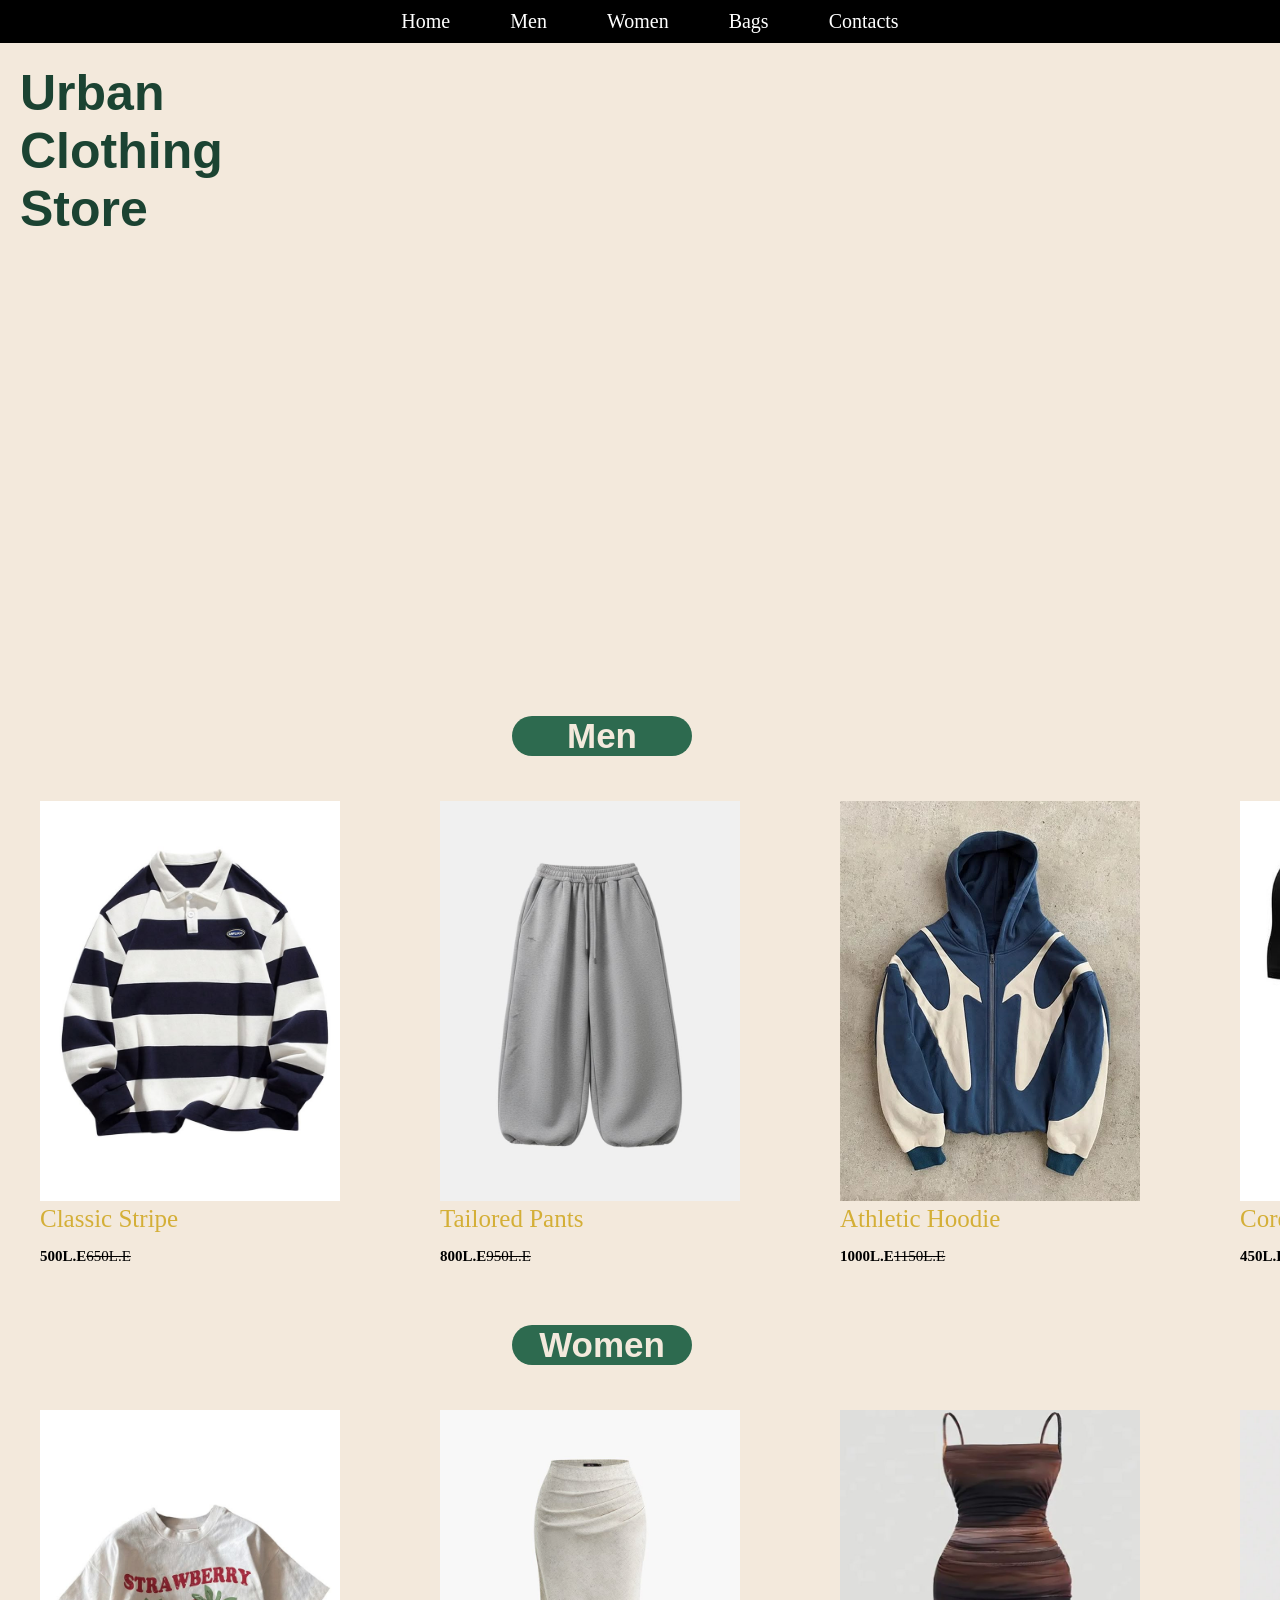
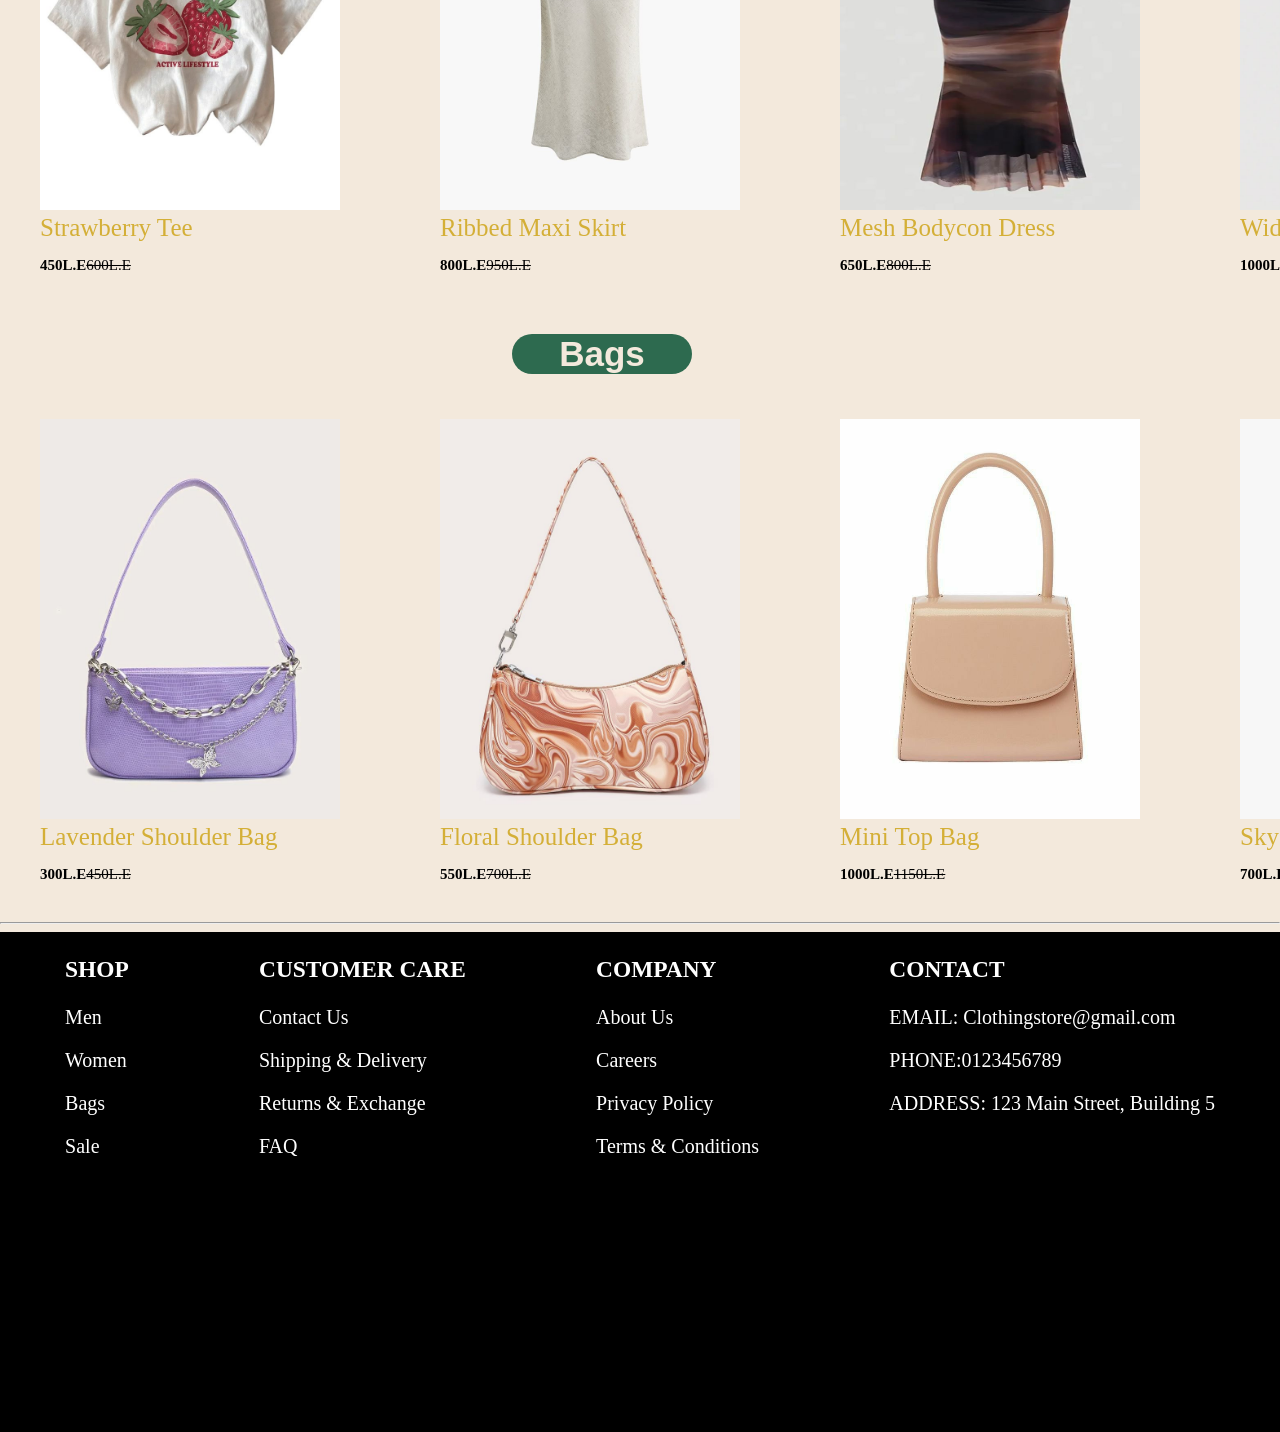
<file: index.html>
<!DOCTYPE html>
<html lang="en">
<head>
    <meta charset="UTF-8">
    <meta name="viewport" content="width=device-width, initial-scale=1.0">
    <link rel="stylesheet" href="S.Style.css">
    <title>Store</title>
</head>
<body>
    <header>
        <nav>
            <a href="#Home">Home</a>
            <a href="#men">Men</a>
            <a href="#women">Women</a>
            <a href="#bags">Bags</a>
            <a href="#contacts">Contacts</a>
        </nav>
        <h1 id="Home">Urban <br>Clothing <br>Store</h1>
        <video src="P.V/head (1).mp4" autoplay loop muted></video>
    </header>
    <section class="men" id="men">
        <h2>Men</h2>
        <div class="men-items">
        <figure class="man">
            <img src="P.V/men1.jpg" alt="">
            <figcaption>Classic Stripe</figcaption>
            <p><b>500L.E</b><del>650L.E</del></p>
        </figure>
        <figure class="man">
            <img src="P.V/men2.jpg" alt="">
            <figcaption> Tailored Pants</figcaption>
            <p><b>800L.E</b><del>950L.E</del></p>
        </figure>
        <figure class="man">
            <img src="P.V/men3.jpg" alt="">
            <figcaption>Athletic Hoodie</figcaption>
            <p><b>1000L.E</b><del>1150L.E</del></p>
        </figure>
        <figure class="man">
            <img src="P.V/men4.jpg" alt="">
            <figcaption>Core T-shirt</figcaption>
            <p><b>450L.E</b><del>600L.E</del></p>
        </figure>
        <figure class="man">
            <img src="P.V/men5.jpg" alt="">
            <figcaption> Summer Shorts</figcaption>
            <p><b>550L.E</b><del>700L.E</del></p>
        </figure>
        <figure class="man">
            <img src="P.V/men6.jpg" alt="">
            <figcaption> Urban Overshirt</figcaption>
            <p><b>650L.E</b><del>800L.E</del></p>
        </figure>
        </div>
    </section>
    <section class="women" id="women">
        <h2>Women</h2>
        <div class="women-items">
        <figure class="woman">
            <img src="P.V/women1.jpg" alt="">
            <figcaption>Strawberry Tee</figcaption>
            <p><b>450L.E</b><del>600L.E</del></p>
        </figure>
        <figure class="woman">
            <img src="P.V/women2.jpg" alt="">
            <figcaption>Ribbed Maxi Skirt</figcaption>
            <p><b>800L.E</b><del>950L.E</del></p>
        </figure>
        <figure class="woman">
            <img src="P.V/women3.jpg" alt="">
            <figcaption>Mesh Bodycon Dress</figcaption>
            <p><b>650L.E</b><del>800L.E</del></p>
        </figure>
        <figure class="woman">
            <img src="P.V/women4.jpg" alt="">
            <figcaption>Wide-Leg Jeans</figcaption>
            <p><b>1000L.E</b><del>1150L.E</del></p>
        </figure>
        <figure class="woman">
            <img src="P.V/women5.jpg" alt="">
            <figcaption>Classic Maxi Skirt</figcaption>
            <p><b>700L.E</b><del>850L.E</del></p>
        </figure>
        <figure class="woman">
            <img src="P.V/women6.jpg" alt="">
            <figcaption>Sweetheart Crop Top</figcaption>
            <p><b>300L.E</b><del>450L.E</del></p>
        </figure>
        </div>
    </section>
    <section class="bags" id="bags">
        <h2>Bags</h2>
        <div class="bags-items">
        <figure class="bag">
            <img src="P.V/bag1.jpg" alt="">
            <figcaption>Lavender Shoulder Bag</figcaption>
            <p><b>300L.E</b><del>450L.E</del></p>
        </figure>
        <figure class="bag">
            <img src="P.V/bag2.jpg" alt="">
            <figcaption>Floral Shoulder Bag</figcaption>
            <p><b>550L.E</b><del>700L.E</del></p>
        </figure>
        <figure class="bag">
            <img src="P.V/bag3.jpg" alt="">
            <figcaption>Mini Top Bag</figcaption>
            <p><b>1000L.E</b><del>1150L.E</del></p>
        </figure>
        <figure class="bag">
            <img src="P.V/bag4.jpg" alt="">
            <figcaption>Sky Blue Mini Bag</figcaption>
            <p><b>700L.E</b><del>850L.E</del></p>
        </figure>
        <figure class="bag">
            <img src="P.V/bag5.jpg" alt="">
            <figcaption>Woven Shoulder Bag</figcaption>
            <p><b>650L.E</b><del>800L.E</del></p>
        </figure>
        <figure class="bag">
            <img src="P.V/bag6.jpg" alt="">
            <figcaption>Classic Black Shoulder Bag</figcaption>
            <p><b>450L.E</b><del>600L.E</del></p>
        </figure>
        </div>
    </section>
    <hr>
    <footer class="contacts" id="contacts">
        <div class="contact">
            <h3>SHOP</h3>
            <p>Men</p>
            <p>Women</p>
            <p>Bags</p>
            <p>Sale</p>
        </div>
        <div class="contact" >
            <h3>CUSTOMER CARE</h3>
            <p>Contact Us</p>
            <p>Shipping & Delivery</p>
            <p>Returns & Exchange</p>
            <p>FAQ</p>
        </div>
        <div class="contact">
            <h3>COMPANY</h3>
            <p>About Us</p>
            <p>Careers</p>
            <p>Privacy Policy</p>
            <p>Terms & Conditions</p>
        </div>
        <div class="contact">
            <h3>CONTACT</h3>
            <p>EMAIL: Clothingstore@gmail.com</p>
            <p>PHONE:0123456789</p>
            <p>ADDRESS: 123 Main Street, Building 5</p>
        </div>
    </footer>

</body>
</html>
</file>
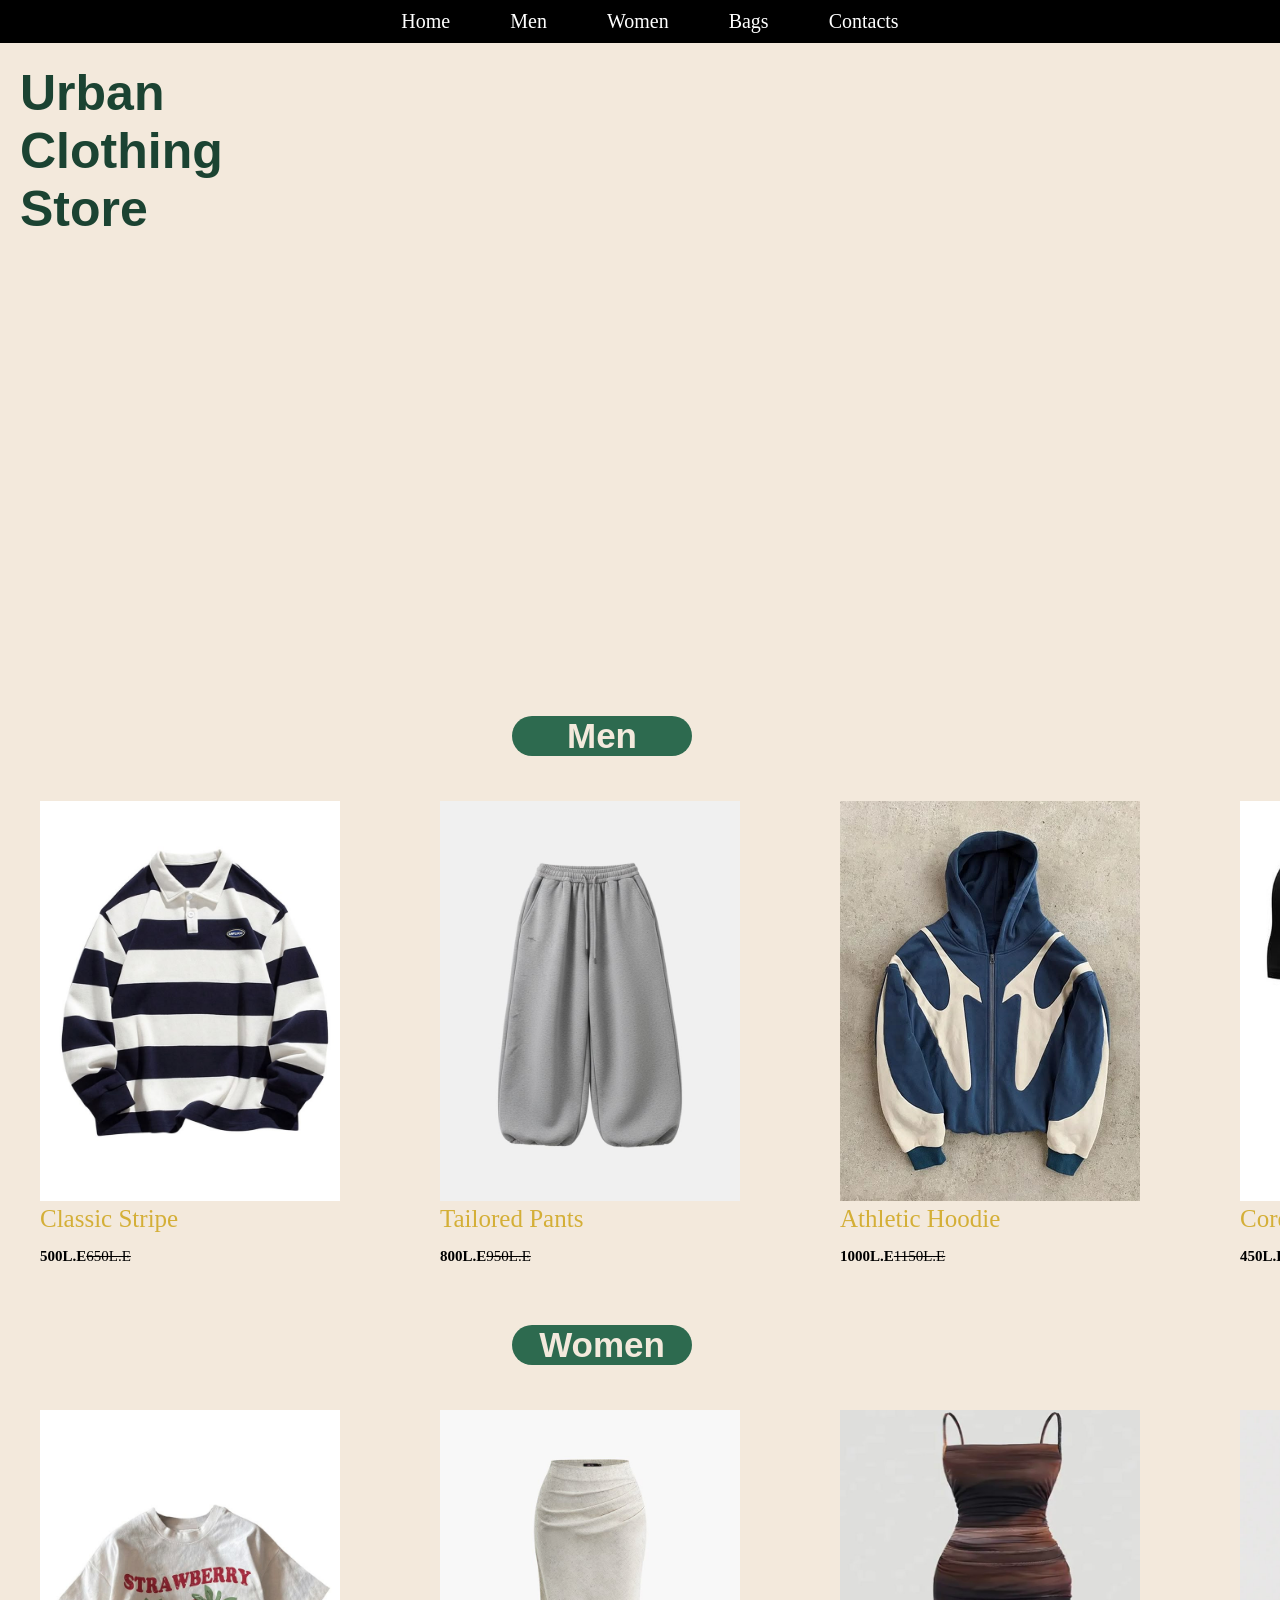
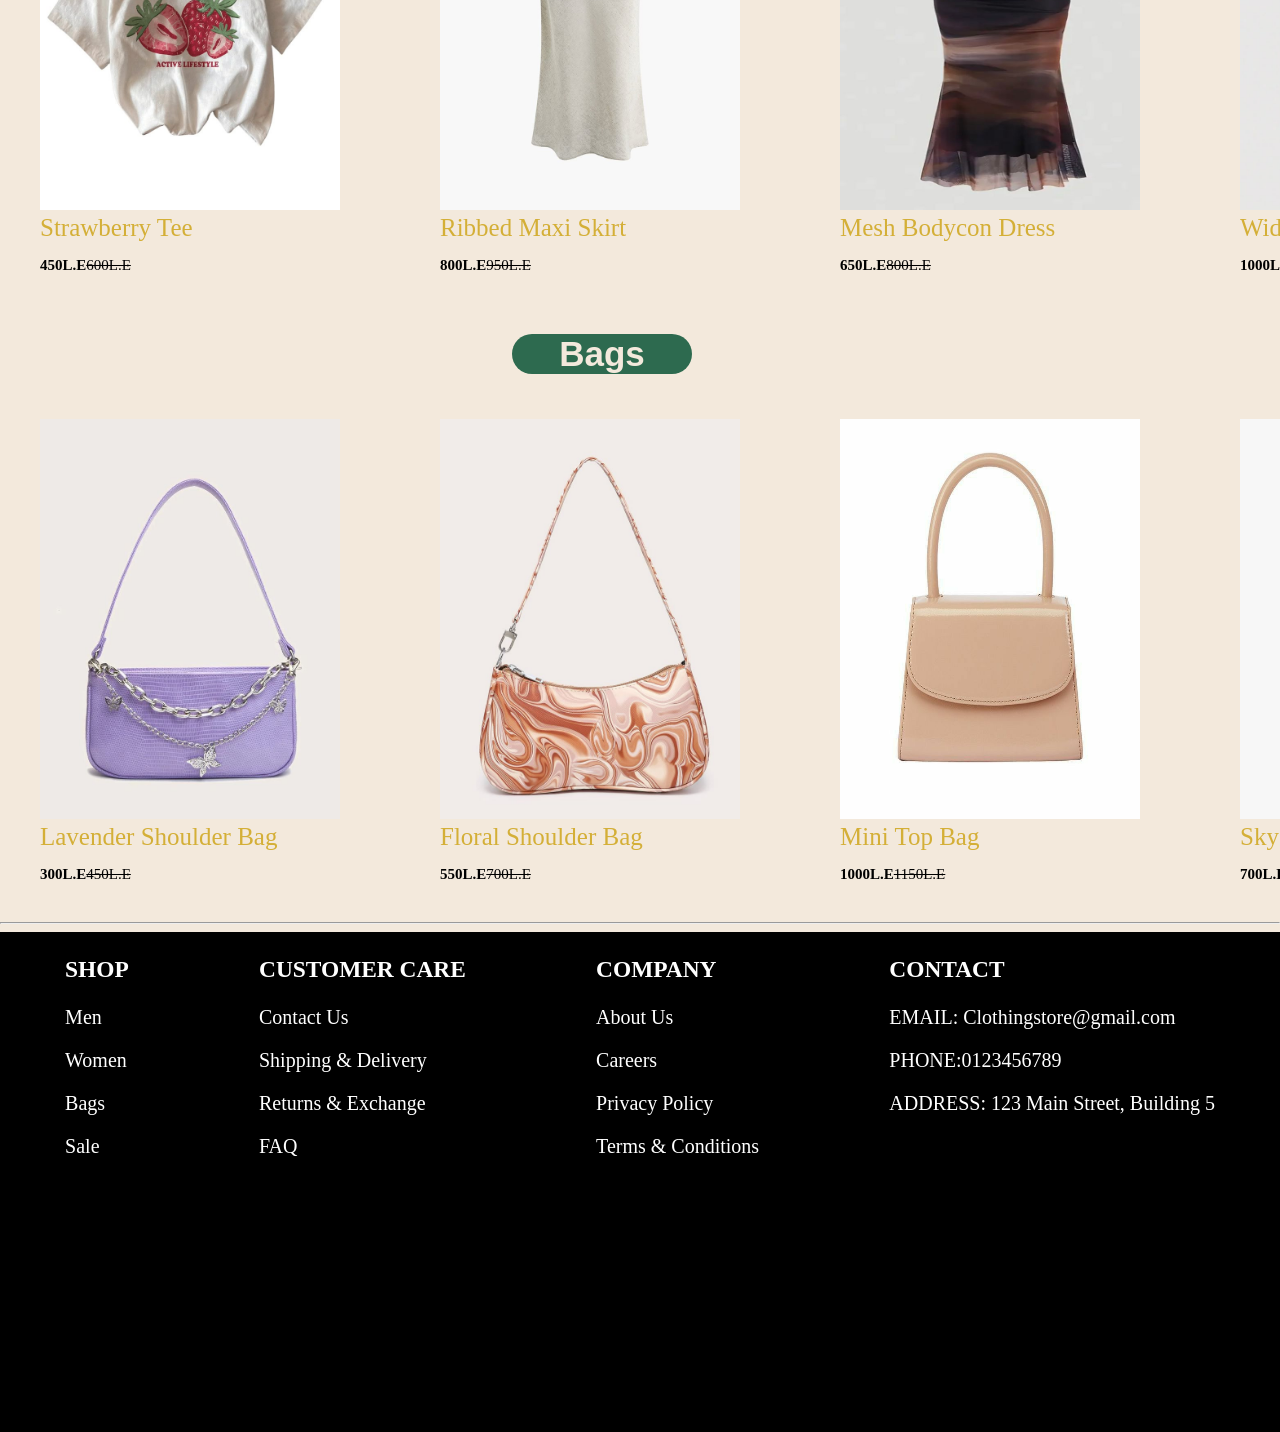
<file: store.html>
<!DOCTYPE html>
<html lang="en">
<head>
    <meta charset="UTF-8">
    <meta name="viewport" content="width=device-width, initial-scale=1.0">
    <link rel="stylesheet" href="S.Style.css">
    <title>Store</title>
</head>
<body>
    <header>
        <nav>
            <a href="#Home">Home</a>
            <a href="#men">Men</a>
            <a href="#women">Women</a>
            <a href="#bags">Bags</a>
            <a href="#contacts">Contacts</a>
        </nav>
        <h1 id="Home">Urban <br>Clothing <br>Store</h1>
        <video src="P.V/head (1).mp4" autoplay loop muted></video>
    </header>
    <section class="men" id="men">
        <h2>Men</h2>
        <div class="men-items">
        <figure class="man">
            <img src="P.V/men1.jpg" alt="">
            <figcaption>Classic Stripe</figcaption>
            <p><b>500L.E</b><del>650L.E</del></p>
        </figure>
        <figure class="man">
            <img src="P.V/men2.jpg" alt="">
            <figcaption> Tailored Pants</figcaption>
            <p><b>800L.E</b><del>950L.E</del></p>
        </figure>
        <figure class="man">
            <img src="P.V/men3.jpg" alt="">
            <figcaption>Athletic Hoodie</figcaption>
            <p><b>1000L.E</b><del>1150L.E</del></p>
        </figure>
        <figure class="man">
            <img src="P.V/men4.jpg" alt="">
            <figcaption>Core T-shirt</figcaption>
            <p><b>450L.E</b><del>600L.E</del></p>
        </figure>
        <figure class="man">
            <img src="P.V/men5.jpg" alt="">
            <figcaption> Summer Shorts</figcaption>
            <p><b>550L.E</b><del>700L.E</del></p>
        </figure>
        <figure class="man">
            <img src="P.V/men6.jpg" alt="">
            <figcaption> Urban Overshirt</figcaption>
            <p><b>650L.E</b><del>800L.E</del></p>
        </figure>
        </div>
    </section>
    <section class="women" id="women">
        <h2>Women</h2>
        <div class="women-items">
        <figure class="woman">
            <img src="P.V/women1.jpg" alt="">
            <figcaption>Strawberry Tee</figcaption>
            <p><b>450L.E</b><del>600L.E</del></p>
        </figure>
        <figure class="woman">
            <img src="P.V/women2.jpg" alt="">
            <figcaption>Ribbed Maxi Skirt</figcaption>
            <p><b>800L.E</b><del>950L.E</del></p>
        </figure>
        <figure class="woman">
            <img src="P.V/women3.jpg" alt="">
            <figcaption>Mesh Bodycon Dress</figcaption>
            <p><b>650L.E</b><del>800L.E</del></p>
        </figure>
        <figure class="woman">
            <img src="P.V/women4.jpg" alt="">
            <figcaption>Wide-Leg Jeans</figcaption>
            <p><b>1000L.E</b><del>1150L.E</del></p>
        </figure>
        <figure class="woman">
            <img src="P.V/women5.jpg" alt="">
            <figcaption>Classic Maxi Skirt</figcaption>
            <p><b>700L.E</b><del>850L.E</del></p>
        </figure>
        <figure class="woman">
            <img src="P.V/women6.jpg" alt="">
            <figcaption>Sweetheart Crop Top</figcaption>
            <p><b>300L.E</b><del>450L.E</del></p>
        </figure>
        </div>
    </section>
    <section class="bags" id="bags">
        <h2>Bags</h2>
        <div class="bags-items">
        <figure class="bag">
            <img src="P.V/bag1.jpg" alt="">
            <figcaption>Lavender Shoulder Bag</figcaption>
            <p><b>300L.E</b><del>450L.E</del></p>
        </figure>
        <figure class="bag">
            <img src="P.V/bag2.jpg" alt="">
            <figcaption>Floral Shoulder Bag</figcaption>
            <p><b>550L.E</b><del>700L.E</del></p>
        </figure>
        <figure class="bag">
            <img src="P.V/bag3.jpg" alt="">
            <figcaption>Mini Top Bag</figcaption>
            <p><b>1000L.E</b><del>1150L.E</del></p>
        </figure>
        <figure class="bag">
            <img src="P.V/bag4.jpg" alt="">
            <figcaption>Sky Blue Mini Bag</figcaption>
            <p><b>700L.E</b><del>850L.E</del></p>
        </figure>
        <figure class="bag">
            <img src="P.V/bag5.jpg" alt="">
            <figcaption>Woven Shoulder Bag</figcaption>
            <p><b>650L.E</b><del>800L.E</del></p>
        </figure>
        <figure class="bag">
            <img src="P.V/bag6.jpg" alt="">
            <figcaption>Classic Black Shoulder Bag</figcaption>
            <p><b>450L.E</b><del>600L.E</del></p>
        </figure>
        </div>
    </section>
    <hr>
    <footer class="contacts" id="contacts">
        <div class="contact">
            <h3>SHOP</h3>
            <p>Men</p>
            <p>Women</p>
            <p>Bags</p>
            <p>Sale</p>
        </div>
        <div class="contact" >
            <h3>CUSTOMER CARE</h3>
            <p>Contact Us</p>
            <p>Shipping & Delivery</p>
            <p>Returns & Exchange</p>
            <p>FAQ</p>
        </div>
        <div class="contact">
            <h3>COMPANY</h3>
            <p>About Us</p>
            <p>Careers</p>
            <p>Privacy Policy</p>
            <p>Terms & Conditions</p>
        </div>
        <div class="contact">
            <h3>CONTACT</h3>
            <p>EMAIL: Clothingstore@gmail.com</p>
            <p>PHONE:0123456789</p>
            <p>ADDRESS: 123 Main Street, Building 5</p>
        </div>
    </footer>

</body>
</html>
</file>
<file: S.Style.css>
body{
    margin: 0%;
    background-color: #f3e9dc;
}
nav{
    background-color: black;
    width:100%;
    padding: 10px;
    justify-content: center;
    display: flex;
    gap: 60px;
}
nav a{
    color: white;
    font-size: 20px;
    text-decoration: none;
}
nav a:hover{
    color: #d4af37;
}
h1{
    color:#1b4332;
    position: absolute;
    top: 30px;
    font-size: 50px;
    left: 20px;
    font-family: sans-serif;
}
video{
    width: 100%;
}
.men h2{
    display: inline-block;
    color:#f3e9dc;
    font-family: sans-serif;
    font-size: 35px;
    background-color: #2d6a4f;
    border-radius: 30px;
    text-align: center;
    width: 180px;
    height: 40px;
    margin-inline-start: 40%;
} 
.men-items{
    display: flex ;
    justify-content: space-between;
    gap: 20px;
}
.man img{
    width: 300px;
    height: 400px;
    position: relative;
}
figcaption{
    font-size: 25px;
    color:#d4af37;
}
section p{
    font-size: 15px;
    color:black;
}
.women h2{
    display: inline-block;
    color:#f3e9dc;
    font-family: sans-serif;
    font-size: 35px;
    background-color: #2d6a4f;
    border-radius: 30px;
    text-align: center;
    width: 180px;
    height: 40px;
    margin-inline-start: 40%;
} 
.women-items{
    display: flex ;
    justify-content: space-between;
    gap: 20px;
}
.woman img{
    width: 300px;
    height: 400px;
    position: relative;
}
.bags h2{
    display: inline-block;
    color:#f3e9dc;
    font-family: sans-serif;
    font-size: 35px;
    background-color: #2d6a4f;
    border-radius: 30px;
    text-align: center;
    width: 180px;
    height: 40px;
    margin-inline-start: 40%;
} 
.bags-items{
    display: flex ;
    justify-content: space-between;
    gap: 20px;
}
.bag img{
    width: 300px;
    height: 400px;
    position: relative;
}
footer{
    background-color:black;
    color:white;
    width:100%;
    display:flex;
    justify-content: space-around;
    height: 500px;
    font-size:20px
}
.contact{
    gap: 20px;
}
</file>
